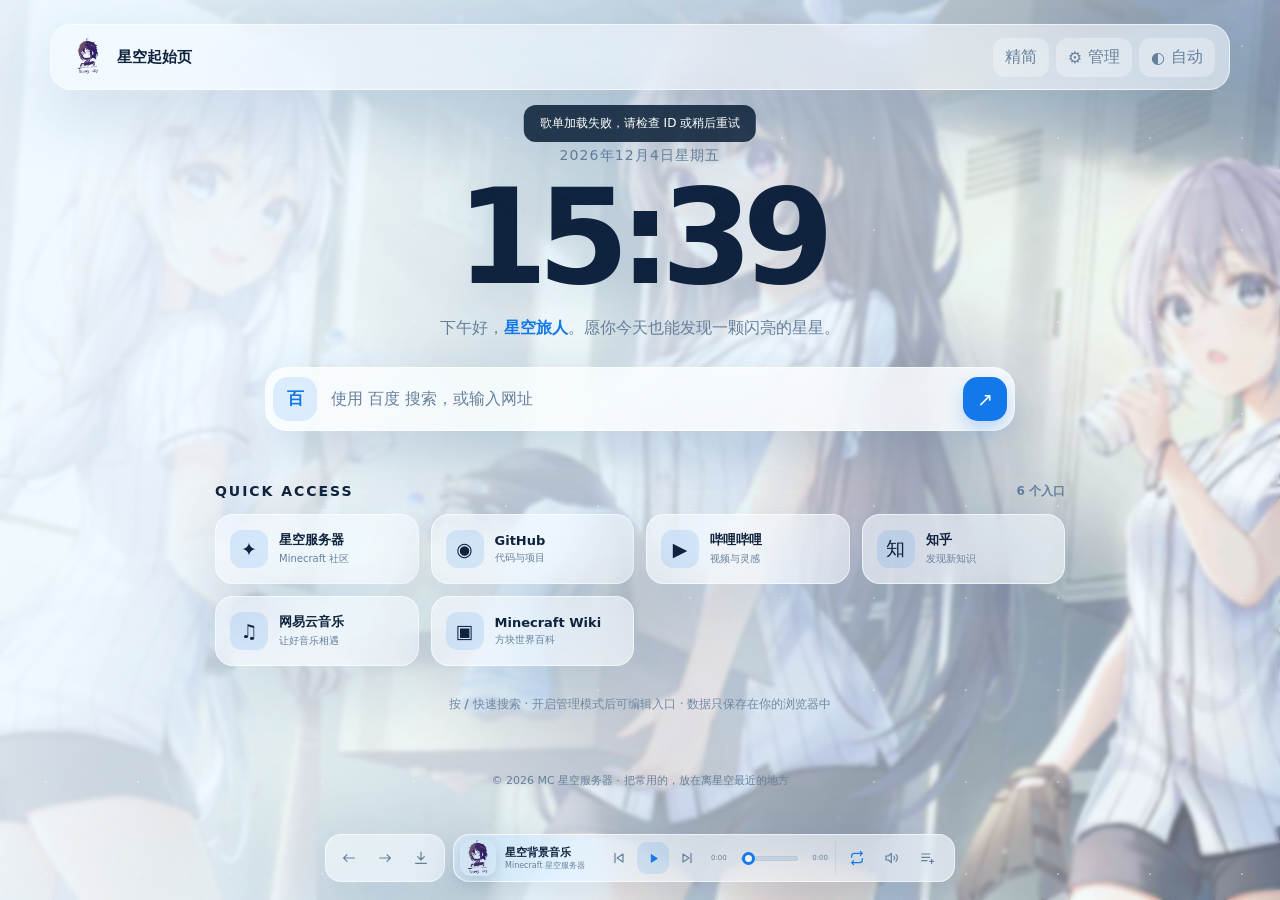
<file: search.html>
<!doctype html>
<html lang="zh-CN">
<head>
  <meta charset="UTF-8">
  <meta name="viewport" content="width=device-width, initial-scale=1.0">
  <meta name="theme-color" content="#eaf5ff">
  <meta name="description" content="星空起始页：搜索、快捷入口、时间与管理模式。">
  <title>星空起始页</title>
  <link rel="icon" href="img/logo.ico">
  <link rel="preload" as="image" href="img/bgpc.jpg" media="(min-width: 701px)">
  <link rel="preload" as="image" href="img/bgpe.jpg" media="(max-width: 700px)">
    <link rel="stylesheet" href="search.css">
</head>
<body>
  <div class="background" id="background"></div><div class="background-tint"></div><div class="stars"></div>
  <div class="shell" id="app">
    <header class="topbar glass">
      <a class="brand" href="search.html" aria-label="星空起始页首页"><img src="img/Starry sky logo air.png" alt="星空 Logo"><span>星空起始页</span></a>
      <div class="top-actions">
        <button class="icon-btn" id="compactButton" type="button" title="切换精简显示">精简</button>
        <button class="icon-btn" id="manageButton" type="button" title="开启管理模式" aria-pressed="false">⚙ <span class="label">管理</span></button>
        <button class="icon-btn theme-button" id="themeButton" type="button" title="当前主题：自动"><span id="themeIcon" aria-hidden="true">◐</span><span class="theme-label" id="themeLabel">自动</span></button>
      </div>
    </header>

    <main class="main" id="main">
      <section class="hero" aria-label="搜索区域">
        <p class="date" id="dateText"></p>
        <h1 class="clock" id="clock">00:00</h1>
        <p class="greeting" id="greeting">愿你今天也能发现一颗闪亮的星星。</p>
        <form class="search-box glass" id="searchForm" role="search">
          <button class="engine-button" id="engineButton" type="button" aria-label="选择搜索引擎" aria-haspopup="listbox" aria-expanded="false">⌕</button>
          <input class="search-input" id="searchInput" type="search" autocomplete="off" placeholder="搜索互联网，或输入网址" aria-label="搜索互联网">
          <button class="search-submit" type="submit" aria-label="开始搜索">↗</button>
          <div class="engine-menu hidden" id="engineMenu" role="listbox" aria-label="搜索引擎"></div>
        </form>
      </section>
      <section class="quick-section manage-off" id="quickSection" aria-labelledby="quickTitle">
        <div class="section-heading"><h2 id="quickTitle">QUICK ACCESS</h2><span><i class="manage-hint">管理模式已开启 · </i><b id="linkCount">0 个入口</b></span></div>
        <div class="quick-grid" id="quickGrid"></div>
      </section>
      <p class="tip">按 <b>/</b> 快速搜索 · 开启管理模式后可编辑入口 · 数据只保存在你的浏览器中</p>
    </main>
    <footer>© 2026 MC 星空服务器 · 把常用的，放在离星空最近的地方</footer>
  </div>

  <div class="utility-bar" aria-label="页面工具">
    <div class="background-tools glass">
      <button id="previousBackground" type="button" title="上一张背景" aria-label="上一张背景"><svg viewBox="0 0 24 24" aria-hidden="true"><path d="M9 7l-5 5 5 5M20 12H5"/></svg></button>
      <button id="nextBackground" type="button" title="随机背景" aria-label="随机背景"><svg viewBox="0 0 24 24" aria-hidden="true"><path d="M15 7l5 5-5 5M4 12h15"/></svg></button>
      <button id="downloadBackground" type="button" title="下载当前背景" aria-label="下载当前背景"><svg viewBox="0 0 24 24" aria-hidden="true"><path d="M12 3v12M7 10l5 5 5-5M4 20h16"/></svg></button>
    </div>
    <div class="music-player glass">
      <div class="track-summary">
        <div class="cover-wrap"><img id="trackCover" src="img/Starry sky logo air.png" alt="歌曲封面"><i id="playingDot" class="hidden"></i></div>
        <div class="track-info"><strong id="trackName">星空背景音乐</strong><span id="trackArtist">Minecraft 星空服务器</span></div>
      </div>
      <div class="playback-center">
        <div class="playback-controls">
          <button id="previousTrack" type="button" class="player-control" title="上一首" aria-label="上一首"><svg viewBox="0 0 24 24" aria-hidden="true"><path d="M6 5v14M18 6l-9 6 9 6V6z"/></svg></button>
          <button id="playMusic" type="button" class="player-control play-control" title="播放音乐" aria-label="播放音乐"><svg viewBox="0 0 24 24" aria-hidden="true"><path d="M8 5v14l11-7L8 5z"/></svg></button>
          <button id="nextTrack" type="button" class="player-control" title="下一首" aria-label="下一首"><svg viewBox="0 0 24 24" aria-hidden="true"><path d="M18 5v14M6 6l9 6-9 6V6z"/></svg></button>
        </div>
        <div class="progress-row"><small id="currentTime">0:00</small><input id="musicProgress" class="player-range" type="range" min="0" max="0" value="0" step="0.1" aria-label="播放进度"><small id="duration">0:00</small></div>
      </div>
      <div class="player-actions">
        <button id="playMode" type="button" class="player-control mode-button" title="播放模式：顺序循环" aria-label="播放模式：顺序循环"><svg viewBox="0 0 24 24" aria-hidden="true"><path d="M17 2l3 3-3 3M4 11V9a4 4 0 014-4h12M7 22l-3-3 3-3M20 13v2a4 4 0 01-4 4H4"/></svg></button>
        <div class="volume-control">
          <button id="volumeButton" type="button" class="player-control volume-button" title="调节音量" aria-label="调节音量" aria-expanded="false"><svg viewBox="0 0 24 24" aria-hidden="true"><path d="M11 5L6.5 9H3v6h3.5l4.5 4V5zM15 9.5a4 4 0 010 5M18 7a7 7 0 010 10"/></svg></button>
          <div class="volume-popover glass-strong hidden" id="volumePopover"><small>音量</small><input id="volumeSlider" class="player-range" type="range" min="0" max="1" step="0.01" value="0.7" aria-label="音量"><span id="volumeText">70</span></div>
        </div>
        <button id="playlistButton" type="button" class="player-control list-control" title="播放列表" aria-label="打开播放列表" aria-expanded="false"><svg viewBox="0 0 24 24" aria-hidden="true"><path d="M4 6h12M4 11h12M4 16h8M19 14v6M16 17h6"/></svg></button>
      </div>
      <section id="playlistPanel" class="playlist-panel glass-strong hidden" aria-label="播放列表">
        <header class="playlist-header"><div><strong>播放列表</strong><small>选择要播放的歌曲</small></div><span class="playlist-count" id="playlistCount">1 首</span><button id="playlistClose" type="button" class="playlist-close" aria-label="关闭播放列表">×</button></header>
        <form class="playlist-config" id="playlistConfig"><label for="playlistId">网易云歌单 ID</label><div><input id="playlistId" inputmode="numeric" placeholder="例如 2114319187"><button id="playlistLoad" type="submit"><span>加载歌单</span><i aria-hidden="true"></i></button></div></form>
        <div class="playlist-items" id="playlistItems"></div>
      </section>
    </div>
  </div>
  <audio id="audio" preload="none"></audio>

  <div class="modal-backdrop hidden" id="modalBackdrop" role="presentation">
    <form class="modal" id="linkForm" role="dialog" aria-modal="true" aria-labelledby="linkModalTitle">
      <h2 id="linkModalTitle">添加快捷入口</h2>
      <label class="form-field">名称<input name="title" required maxlength="20" placeholder="例如：我的博客"></label>
      <label class="form-field">网址<input name="url" required type="url" placeholder="https://example.com"></label>
      <label class="form-field">图标（可选）<input name="icon" maxlength="2" placeholder="🌐"></label>
      <div class="modal-actions"><button type="button" id="cancelLink">取消</button><button class="primary" type="submit">保存入口</button></div>
    </form>
  </div>
  <div class="toast hidden" id="toast" role="status" aria-live="polite"></div>

    <script src="search.js" defer></script>
</body>
</html>
</file>
<file: search.css>
:root {
      color-scheme: light;
      --text: #10233e;
      --muted: #66809c;
      --accent: #1379ea;
      --accent-soft: rgba(19,121,234,.12);
      --glass: rgba(244,250,255,.58);
      --glass-strong: rgba(250,253,255,.82);
      --line: rgba(255,255,255,.62);
      --shadow: 0 24px 70px rgba(24,75,129,.17);
    }
    :root[data-theme="dark"] {
      color-scheme: dark;
      --text: #edf6ff;
      --muted: #abc0d8;
      --accent: #65b5ff;
      --accent-soft: rgba(101,181,255,.15);
      --glass: rgba(10,25,46,.58);
      --glass-strong: rgba(13,31,54,.84);
      --line: rgba(255,255,255,.16);
      --shadow: 0 24px 70px rgba(0,0,0,.36);
    }
    * { box-sizing: border-box; }
    html, body { min-width: 320px; min-height: 100%; }
    body { margin: 0; overflow-x: hidden; font-family: "Noto Sans SC", system-ui, -apple-system, BlinkMacSystemFont, "Segoe UI", sans-serif; color: var(--text); background: #dcefff; }
    button, input { font: inherit; color: inherit; }
    button { border: 0; cursor: pointer; }
    button:focus-visible, a:focus-visible, input:focus-visible { outline: 3px solid rgba(19,121,234,.4); outline-offset: 3px; }
    a { color: inherit; text-decoration: none; }
    .background, .background-tint, .stars { position: fixed; inset: 0; pointer-events: none; }
    .background { z-index: -3; background-position: center; background-size: cover; transform: scale(1.04); transition: background-image .65s ease, transform 1.2s ease; }
    .background-tint { z-index: -2; background: linear-gradient(115deg, rgba(239,248,255,.94), rgba(232,246,255,.74) 50%, rgba(225,241,255,.3)); backdrop-filter: blur(2px); }
    [data-theme="dark"] .background-tint { background: linear-gradient(115deg, rgba(4,15,30,.92), rgba(8,28,52,.72) 50%, rgba(5,17,33,.42)); }
    .stars { z-index: -1; opacity: .45; background-image: radial-gradient(circle, rgba(255,255,255,.8) 1px, transparent 1.5px); background-size: 92px 92px; mix-blend-mode: overlay; animation: drift 24s linear infinite; }
    .glass { border: 1px solid var(--line); background: var(--glass); box-shadow: var(--shadow); backdrop-filter: blur(22px) saturate(135%); -webkit-backdrop-filter: blur(22px) saturate(135%); }
    .glass-strong { border: 1px solid var(--line); background: var(--glass-strong); box-shadow: var(--shadow); backdrop-filter: blur(25px) saturate(145%); -webkit-backdrop-filter: blur(25px) saturate(145%); }
    .shell { width: min(1180px, calc(100% - 36px)); min-height: 100vh; margin: auto; padding: 24px 0 112px; display: flex; flex-direction: column; }
    .topbar { height: 66px; padding: 0 14px 0 18px; border-radius: 21px; display: flex; align-items: center; justify-content: space-between; animation: slide-down .7s cubic-bezier(.22,1,.36,1) both; }
    .brand { display: flex; align-items: center; gap: 10px; font-size: 15px; font-weight: 850; }
    .brand img { width: 38px; height: 38px; border-radius: 12px; object-fit: contain; }
    .top-actions { display: flex; gap: 7px; }
    .icon-btn { display: inline-flex; align-items: center; gap: 6px; padding: 9px 12px; border-radius: 12px; color: var(--muted); background: rgba(255,255,255,.3); transition: transform .25s, background .25s, color .25s; }
    .icon-btn:hover, .icon-btn.active { color: var(--text); background: rgba(255,255,255,.55); transform: translateY(-2px); }
    .main { flex: 1; display: flex; flex-direction: column; justify-content: center; padding: 52px 4% 40px; }
    .hero { position: relative; z-index: 2; text-align: center; animation: rise-in .8s .1s cubic-bezier(.22,1,.36,1) both; }
    .date { margin: 0 0 12px; color: var(--muted); font-size: 14px; letter-spacing: .08em; }
    .clock { margin: 0; font-size: clamp(64px, 12vw, 132px); line-height: .92; letter-spacing: -.08em; font-weight: 900; text-shadow: 0 10px 35px rgba(20,80,140,.12); user-select: none; -webkit-user-select: none; }
    .greeting { margin: 19px 0 28px; color: var(--muted); font-size: 16px; }
    .greeting b { color: var(--accent); }
    .search-box { width: min(750px,100%); margin: auto; position: relative; display: flex; align-items: center; padding: 7px; border-radius: 22px; background: var(--glass-strong); box-shadow: 0 20px 60px rgba(24,75,129,.2); animation: search-pop .8s .22s cubic-bezier(.22,1,.36,1) both; }
    .engine-button { width: 44px; height: 44px; flex: 0 0 auto; border-radius: 15px; color: var(--accent); background: var(--accent-soft); font-size: 17px; font-weight: 800; transition: transform .2s, background .2s; }
    .engine-button:hover { transform: rotate(-8deg) scale(1.05); background: rgba(19,121,234,.2); }
    .search-input { min-width: 0; flex: 1; height: 48px; padding: 0 14px; border: 0; outline: 0; background: transparent; font-size: 16px; }
    .search-input::placeholder { color: var(--muted); }
    .search-box:focus-within { box-shadow: 0 0 0 3px var(--accent-soft), 0 20px 60px rgba(24,75,129,.2); }
    .search-box :focus { outline: none; }
    .search-box button:focus-visible { box-shadow: 0 0 0 3px rgba(19,121,234,.28); }
    .search-submit { width: 44px; height: 44px; flex: 0 0 auto; border-radius: 15px; color: white; background: var(--accent); font-size: 19px; box-shadow: 0 8px 18px rgba(19,121,234,.25); transition: transform .2s, filter .2s; }
    .search-submit:hover { filter: brightness(1.08); transform: translateY(-2px); }
    .engine-menu { position: absolute; z-index: 15; top: calc(100% + 9px); left: 7px; width: 205px; max-height: min(430px, calc(100vh - 160px)); overflow-y: auto; padding: 7px; border-radius: 16px; background: var(--glass-strong); box-shadow: var(--shadow); text-align: left; scrollbar-width: thin; scrollbar-color: rgba(95,143,188,.42) transparent; }
    .engine-menu::-webkit-scrollbar { width: 5px; }
    .engine-menu::-webkit-scrollbar-track { background: transparent; margin: 9px 0; }
    .engine-menu::-webkit-scrollbar-thumb { border-radius: 999px; background: rgba(95,143,188,.42); }
    .engine-menu::-webkit-scrollbar-thumb:hover { background: rgba(95,143,188,.62); }
    .engine-menu button { width: 100%; display: flex; gap: 9px; align-items: center; padding: 10px; border-radius: 10px; background: transparent; text-align: left; font-size: 13px; }
    .engine-menu button b { width: 28px; color: var(--accent); text-align: center; }
    .engine-menu button:hover, .engine-menu button.active, .engine-menu button:focus-visible { color: var(--accent); background: var(--accent-soft); }
    .quick-section { width: min(850px,100%); margin: 52px auto 0; animation: rise-in .8s .3s cubic-bezier(.22,1,.36,1) both; }
    .quick-section.manage-on { padding: 18px; border: 1px dashed rgba(19,121,234,.35); border-radius: 24px; background: rgba(19,121,234,.05); }
    .manage-hint { display: none; color: var(--accent); font-size: 11px; font-style: normal; }
    .manage-on .manage-hint { display: inline; }
    .section-heading { display: flex; align-items: center; justify-content: space-between; margin-bottom: 14px; }
    .section-heading h2 { margin: 0; font-size: 14px; letter-spacing: .14em; }
    .section-heading span { color: var(--muted); font-size: 12px; }
    .quick-grid { display: grid; grid-template-columns: repeat(4,1fr); gap: 12px; }
    .quick-card { min-width: 0; min-height: 70px; position: relative; display: flex; align-items: center; gap: 11px; padding: 14px; border-radius: 18px; transition: transform .3s cubic-bezier(.22,1,.36,1), background .25s, box-shadow .25s; }
    .quick-card:hover { transform: translateY(-6px); background: var(--glass-strong); box-shadow: 0 26px 50px rgba(24,75,129,.2); }
    .quick-link { min-width: 0; flex: 1; display: flex; align-items: center; gap: 11px; }
    .manage-on .quick-link { cursor: default; }
    .quick-icon { width: 38px; height: 38px; display: grid; place-items: center; flex: 0 0 auto; border-radius: 12px; background: var(--accent-soft); font-size: 19px; }
    .quick-copy { min-width: 0; display: flex; flex-direction: column; gap: 3px; }
    .quick-copy strong, .quick-copy small { overflow: hidden; text-overflow: ellipsis; white-space: nowrap; }
    .quick-copy strong { font-size: 13px; }
    .quick-copy small { color: var(--muted); font-size: 10px; }
    .remove-link { position: absolute; top: 5px; right: 5px; width: 24px; height: 24px; border-radius: 50%; color: var(--muted); background: rgba(255,255,255,.48); font-size: 16px; line-height: 1; }
    .remove-link:hover { color: #e04a5f; background: rgba(255,255,255,.75); }
    .add-card { justify-content: center; border: 1px dashed rgba(19,121,234,.34); color: var(--accent); background: rgba(19,121,234,.06); text-align: left; }
    .add-card .quick-icon { background: transparent; font-size: 23px; }
    .tip { margin: 30px auto 0; color: var(--muted); font-size: 12px; text-align: center; opacity: .9; }
    footer { padding-top: 15px; color: var(--muted); font-size: 11px; text-align: center; }
    .modal-backdrop { position: fixed; inset: 0; z-index: 30; display: grid; place-items: center; padding: 18px; background: rgba(5,18,34,.5); backdrop-filter: blur(12px); }
    .modal { width: min(420px,100%); padding: 28px; border-radius: 25px; background: var(--glass-strong); box-shadow: var(--shadow); }
    .modal h2 { margin: 0 0 19px; font-size: 23px; }
    .form-field { display: flex; flex-direction: column; gap: 7px; margin-bottom: 14px; color: var(--muted); font-size: 12px; }
    .form-field input { width: 100%; padding: 12px 13px; border: 1px solid var(--line); border-radius: 12px; outline: 0; background: rgba(255,255,255,.28); }
    .form-field input:focus { border-color: var(--accent); }
    .modal-actions { display: flex; justify-content: flex-end; gap: 8px; margin-top: 20px; }
    .modal-actions button { padding: 10px 15px; border-radius: 11px; background: rgba(255,255,255,.35); }
    .modal-actions .primary { color: white; background: var(--accent); }
    .toast { position: fixed; z-index: 40; top: 105px; left: 50%; padding: 10px 16px; border-radius: 12px; color: white; background: rgba(13,35,58,.88); box-shadow: var(--shadow); font-size: 12px; transform: translateX(-50%); animation: toast-in .3s both; }
    .hidden { display: none !important; }
    .main { transition: opacity .45s ease, transform .45s cubic-bezier(.22,1,.36,1), filter .45s ease; }
    .main.fade-out { opacity: 0; transform: translateY(18px) scale(.985); filter: blur(8px); }
    .compact .quick-section, .compact .tip, .compact footer { display: none !important; }
    .compact-minimal main { display: none !important; }
    .compact-minimal .background-tint { display: none !important; background: none !important; backdrop-filter: none !important; -webkit-backdrop-filter: none !important; }
    .compact-mode { overflow: hidden; }

    .utility-bar { position: fixed; z-index: 20; bottom: 18px; left: 50%; width: min(630px,calc(100vw - 28px)); display: flex; align-items: stretch; gap: 8px; transform: translateX(-50%); animation: bar-enter .7s .35s cubic-bezier(.22,1,.36,1) both; }
    .background-tools { flex: 0 0 auto; height: 48px; display: flex; align-items: center; gap: 2px; padding: 6px; border-radius: 16px; }
    .background-tools > button, .player-control { width: 34px; height: 34px; padding: 0; display: grid; place-items: center; border-radius: 10px; color: var(--muted); background: transparent; transition: color .2s, background .2s, transform .2s; }
    .background-tools > button:hover, .player-control:hover { color: var(--text); background: rgba(255,255,255,.38); transform: translateY(-1px); }
    .background-tools svg, .player-control svg { width: 16px; height: 16px; fill: none; stroke: currentColor; stroke-width: 1.8; stroke-linecap: round; stroke-linejoin: round; }
    .music-player { position: relative; min-width: 0; height: 48px; flex: 1; display: grid; grid-template-columns: 135px 226px minmax(94px,auto); align-items: center; gap: 7px; padding: 5px 7px 5px 6px; border-radius: 16px; box-shadow: 0 14px 42px rgba(24,75,129,.15); }
    .music-player::before { content: ""; position: absolute; inset: 0; z-index: -1; border-radius: inherit; pointer-events: none; background: radial-gradient(circle at 10% 0,rgba(101,181,255,.18),transparent 38%); }
    .track-summary { min-width: 0; display: flex; align-items: center; gap: 9px; }
    .cover-wrap { position: relative; flex: 0 0 auto; }
    .cover-wrap img { display: block; width: 36px; height: 36px; border-radius: 10px; object-fit: cover; box-shadow: 0 5px 14px rgba(15,53,88,.17); }
    .cover-wrap i { position: absolute; right: -1px; bottom: -1px; width: 9px; height: 9px; border: 2px solid var(--glass-strong); border-radius: 50%; background: #33c678; }
    .track-info { min-width: 0; display: flex; flex-direction: column; overflow: hidden; }
    .track-info strong, .track-info span { overflow: hidden; text-overflow: ellipsis; white-space: nowrap; }
    .track-info strong { font-size: 11px; line-height: 1.45; }
    .track-info span { color: var(--muted); font-size: 8px; }
    .playback-center { min-width: 0; display: flex; align-items: center; gap: 7px; }
    .playback-controls, .player-actions { display: flex; align-items: center; gap: 1px; }
    .play-control { width: 32px; height: 32px; color: var(--accent); background: var(--accent-soft); }
    .play-control svg { width: 13px; height: 13px; fill: currentColor; stroke: currentColor; }
    .progress-row { width: 125px; min-width: 0; display: grid; grid-template-columns: 25px minmax(40px,1fr) 25px; align-items: center; gap: 5px; }
    .progress-row small { color: var(--muted); font-size: 7px; font-variant-numeric: tabular-nums; }
    .progress-row small:last-child { text-align: right; }
    .player-range { --range-progress: 0%; width: 100%; height: 16px; margin: 0; border: 0; border-radius: 999px; outline: 0; background: transparent; cursor: pointer; appearance: none; -webkit-appearance: none; }
    .player-range::-webkit-slider-runnable-track { height: 5px; border: 1px solid rgba(125,158,188,.13); border-radius: 999px; background: linear-gradient(to right,var(--accent) 0 var(--range-progress),rgba(95,143,188,.2) var(--range-progress) 100%); }
    .player-range::-moz-range-track { height: 3px; border-radius: 999px; background: rgba(95,143,188,.2); }
    .player-range::-moz-range-progress { height: 3px; border-radius: 999px; background: var(--accent); }
    .player-range::-webkit-slider-thumb { width: 13px; height: 13px; margin-top: -5px; border: 3px solid var(--accent); border-radius: 50%; background: var(--glass-strong); appearance: none; -webkit-appearance: none; }
    .player-range::-moz-range-thumb { width: 7px; height: 7px; border: 3px solid var(--accent); border-radius: 50%; background: var(--glass-strong); }
    .player-actions { min-width: 0; padding-left: 4px; border-left: 1px solid rgba(125,158,188,.18); }
    .mode-button { color: var(--accent); }
    .mode-button svg, .volume-button svg { fill: none; }
    .mode-button text { fill: currentColor; stroke: none; font-size: 8px; font-weight: 800; text-anchor: middle; }
    .volume-control { position: relative; display: flex; align-items: center; }
    .volume-button.active, .list-control.active { color: var(--accent); background: rgba(39,139,231,.12); }
    .volume-popover { position: absolute; z-index: 2; right: -36px; bottom: calc(100% + 9px); width: 176px; height: 42px; display: grid; grid-template-columns: auto minmax(76px,1fr) 28px; align-items: center; gap: 8px; padding: 7px 10px; border-radius: 14px; }
    .volume-popover small, .volume-popover span { color: var(--muted); font-size: 9px; }
    .volume-popover span { text-align: right; }
    .playlist-panel { position: absolute; right: 0; bottom: calc(100% + 9px); width: min(320px,calc(100vw - 20px)); max-height: min(374px,60vh); overflow: hidden; border-radius: 18px; }
    .playlist-config { display: grid; gap: 7px; padding: 11px 12px 12px; border-bottom: 1px solid rgba(125,158,188,.14); background: linear-gradient(135deg,rgba(39,139,231,.055),transparent 65%); }
    .playlist-config label { color: var(--muted); font-size: 9px; font-weight: 700; letter-spacing: .08em; }
    .playlist-config > div { display: flex; gap: 7px; }
    .playlist-config input { min-width: 0; flex: 1; height: 34px; padding: 0 11px; border: 1px solid rgba(125,158,188,.22); border-radius: 11px; outline: 0; color: var(--text); background: rgba(255,255,255,.3); box-shadow: inset 0 1px 2px rgba(16,55,94,.05); font-size: 11px; transition: border-color .2s ease,box-shadow .25s ease,background .2s ease; }
    .playlist-config input:focus { border-color: var(--accent); background: rgba(255,255,255,.44); box-shadow: 0 0 0 3px rgba(39,139,231,.1); }
    .playlist-config input:disabled { opacity: .65; }
    .playlist-config button { min-width: 88px; height: 34px; padding: 0 12px; display: inline-flex; align-items: center; justify-content: center; gap: 7px; border: 0; border-radius: 11px; color: white; background: linear-gradient(135deg,#1688f4,#0568cf); box-shadow: 0 7px 16px rgba(19,121,234,.22),inset 0 1px 0 rgba(255,255,255,.3); font-size: 10px; font-weight: 750; cursor: pointer; transition: transform .25s cubic-bezier(.22,1,.36,1),box-shadow .25s ease,filter .2s ease; }
    .playlist-config button i { width: 6px; height: 6px; border-top: 1.5px solid currentColor; border-right: 1.5px solid currentColor; transform: rotate(45deg); transition: transform .25s cubic-bezier(.22,1,.36,1); }
    .playlist-config button:hover:not(:disabled) { filter: brightness(1.08); transform: translateY(-2px); box-shadow: 0 10px 21px rgba(19,121,234,.3),inset 0 1px 0 rgba(255,255,255,.35); }
    .playlist-config button:hover:not(:disabled) i { transform: translateX(2px) rotate(45deg); }
    .playlist-config button:active:not(:disabled) { transform: scale(.96); }
    .playlist-config button:disabled { cursor: wait; opacity: .82; }
    .playlist-config button.loading i { width: 12px; height: 12px; border: 2px solid rgba(255,255,255,.38); border-top-color: white; border-radius: 50%; animation: playlist-loading .7s linear infinite; }
    .playlist-header { display: grid; grid-template-columns: 1fr auto auto; align-items: center; gap: 9px; padding: 12px 12px 10px 14px; border-bottom: 1px solid rgba(125,158,188,.14); }
    .playlist-header > div { min-width: 0; display: flex; flex-direction: column; gap: 1px; }
    .playlist-header strong { font-size: 14px; }
    .playlist-header small { color: var(--muted); font-size: 8px; }
    .playlist-count { padding: 4px 7px; border-radius: 999px; color: var(--muted); background: rgba(95,143,188,.1); font-size: 9px; }
    .playlist-close { width: 28px; height: 28px; border-radius: 9px; color: var(--muted); background: transparent; font-size: 18px; }
    .playlist-items { max-height: min(318px,51vh); overflow: auto; padding: 5px; scrollbar-width: thin; }
    .playlist-item { width: 100%; display: grid; grid-template-columns: 22px 36px minmax(0,1fr) 18px; align-items: center; gap: 8px; padding: 6px 7px; border-radius: 11px; color: var(--text); background: transparent; text-align: left; }
    .playlist-item:hover { background: rgba(255,255,255,.3); }
    .playlist-item.active { background: rgba(39,139,231,.11); }
    .track-number { color: var(--muted); font-size: 8px; text-align: center; }
    .playlist-item.active .track-number, .playlist-item.active .playlist-track strong { color: var(--accent); }
    .playlist-item > img { width: 36px; height: 36px; border-radius: 9px; object-fit: cover; }
    .playlist-track { min-width: 0; overflow: hidden; display: flex; flex-direction: column; gap: 2px; }
    .playlist-track strong, .playlist-track small { overflow: hidden; text-overflow: ellipsis; white-space: nowrap; }
    .playlist-track strong { font-size: 11px; }
    .playlist-track small { color: var(--muted); font-size: 8px; }
    .playing-indicator { height: 15px; display: flex; align-items: end; justify-content: center; gap: 2px; }
    .playing-indicator i { width: 2px; height: 45%; border-radius: 2px; background: var(--accent); animation: music-bar .8s ease-in-out infinite alternate; }
    .playing-indicator i:nth-child(2) { height: 100%; animation-delay: -.45s; }
    .playing-indicator i:nth-child(3) { height: 70%; animation-delay: -.2s; }
    @keyframes slide-down { from { opacity: 0; transform: translateY(-24px); } to { opacity: 1; transform: translateY(0); } }
    @keyframes rise-in { from { opacity: 0; transform: translateY(20px); } to { opacity: 1; transform: translateY(0); } }
    @keyframes search-pop { from { opacity: 0; transform: scale(.96); } to { opacity: 1; transform: scale(1); } }
    @keyframes toast-in { from { opacity: 0; transform: translate(-50%,-8px) scale(.96); } to { opacity: 1; transform: translate(-50%,0) scale(1); } }
    @keyframes drift { to { transform: translate(92px, 46px); } }
    @keyframes bar-enter { from { opacity: 0; transform: translate(-50%,25px); } to { opacity: 1; transform: translate(-50%,0); } }
    @keyframes music-bar { from { transform: scaleY(.45); } to { transform: scaleY(1); } }
    @keyframes playlist-loading { to { transform: rotate(360deg); } }
    @media (max-width: 760px) {
      .shell { width: min(100% - 24px, 620px); padding-top: 12px; }
      .topbar { height: 60px; }
      .brand span { font-size: 14px; }
      .top-actions .label { display: none; }
      .main { padding: 52px 3% 30px; }
      .quick-grid { grid-template-columns: repeat(2,1fr); }
      .quick-card { padding: 13px 11px; }
      .utility-bar { width: calc(100vw - 20px); bottom: 10px; gap: 7px; }
      .music-player { grid-template-columns: minmax(110px,1fr) auto auto; gap: 6px; }
      .progress-row { display: none; }
      .playback-center { gap: 0; }
      .playlist-panel { position: fixed; right: 10px; bottom: 67px; max-height: min(374px,calc(100vh - 87px)); }
      .playlist-items { max-height: min(318px,calc(100vh - 143px)); }
      .volume-popover { position: fixed; right: 10px; bottom: 67px; }
    }
    @media (max-width: 560px) {
      .clock { font-size: 70px; }
      .greeting { font-size: 14px; }
      .search-box { border-radius: 18px; }
      .search-input { padding: 0 9px; font-size: 14px; }
      .engine-button, .search-submit { width: 40px; height: 40px; }
      .quick-section { margin-top: 42px; }
      .quick-grid { gap: 8px; }
      .quick-card { border-radius: 15px; }
      .background-tools { padding: 4px; }
      .background-tools > button { width: 30px; }
      .music-player { grid-template-columns: minmax(70px,1fr) auto auto; gap: 3px; }
      .track-summary { gap: 6px; }
      .track-info span { display: none; }
      .track-info strong { font-size: 10px; }
      .player-actions { padding-left: 3px; }
      .player-control { width: 28px; }
    }
    @media (max-width: 390px) {
      .music-player { grid-template-columns: minmax(54px,1fr) auto auto; }
      .track-summary { gap: 5px; }
      .cover-wrap img { width: 32px; height: 32px; }
      .track-info strong { font-size: 9px; }
    }
    @media (max-width: 350px) {
      .music-player { grid-template-columns: minmax(48px,1fr) auto auto; }
      .playback-controls > .player-control:first-child, .playback-controls > .player-control:last-child, .mode-button { display: none; }
    }
    @media (prefers-reduced-motion: reduce) { *, *::before, *::after { animation: none !important; transition: none !important; scroll-behavior: auto !important; } }
</file>
